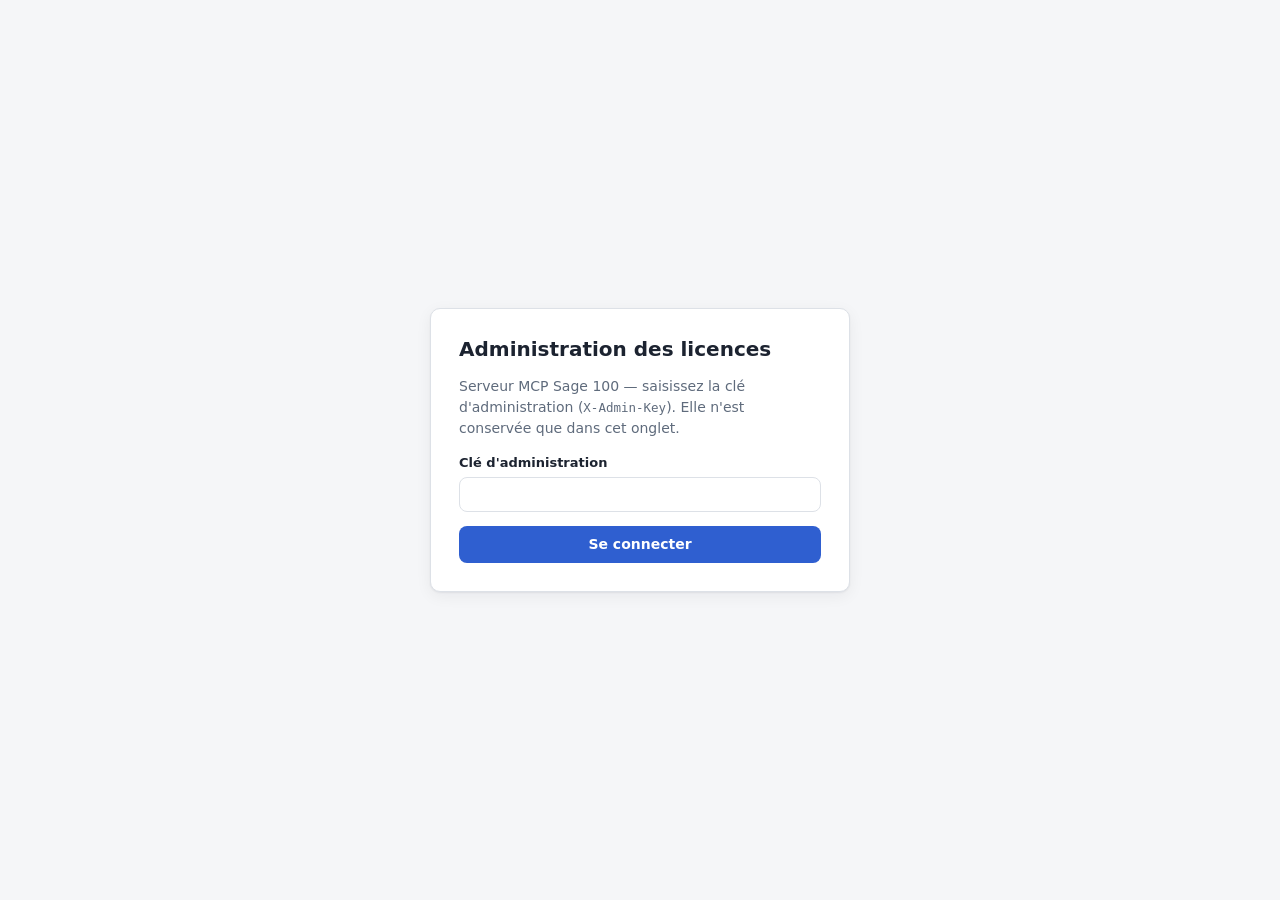
<file: Sage100Mcp.LicenseServer/wwwroot/admin/index.html>
<!doctype html>
<html lang="fr">
<head>
  <meta charset="utf-8">
  <meta name="viewport" content="width=device-width, initial-scale=1">
  <meta name="robots" content="noindex, nofollow">
  <title>Licences Sage 100 MCP</title>
  <link rel="icon" href="data:image/svg+xml,%3Csvg xmlns='http://www.w3.org/2000/svg' viewBox='0 0 32 32'%3E%3Crect width='32' height='32' rx='7' fill='%232f5fd0'/%3E%3Cpath d='M11 14v-3a5 5 0 0 1 10 0v3' stroke='white' stroke-width='2.5' fill='none'/%3E%3Crect x='8' y='14' width='16' height='11' rx='2' fill='white'/%3E%3C/svg%3E">
  <link rel="stylesheet" href="admin.css">
  <script src="admin.js" defer></script>
</head>
<body>

<!-- Connexion ------------------------------------------------------------------------------ -->
<main id="login" class="login" hidden>
  <form id="login-form" class="card login-card">
    <h1>Administration des licences</h1>
    <p class="muted">Serveur MCP Sage 100 — saisissez la clé d'administration (<code>X-Admin-Key</code>).
      Elle n'est conservée que dans cet onglet.</p>
    <label>Clé d'administration
      <input id="login-key" type="password" autocomplete="current-password" required autofocus>
    </label>
    <p id="login-error" class="error" hidden></p>
    <button class="btn primary" type="submit">Se connecter</button>
  </form>
</main>

<!-- Application ---------------------------------------------------------------------------- -->
<div id="app" hidden>
  <header class="topbar">
    <div class="brand">Licences <span class="muted">Sage 100 MCP</span></div>
    <nav class="tabs" role="tablist">
      <button class="tab" role="tab" data-tab="licenses" aria-selected="true">Licences</button>
      <button class="tab" role="tab" data-tab="releases" aria-selected="false">Versions</button>
    </nav>
    <div class="topbar-actions">
      <button id="refresh" class="btn ghost" type="button" title="Recharger">Actualiser</button>
      <button id="logout" class="btn ghost" type="button">Déconnexion</button>
    </div>
  </header>

  <main class="content">
    <!-- Onglet Licences -->
    <section id="tab-licenses" role="tabpanel">
      <div class="stats" id="stats"></div>
      <div class="toolbar">
        <input id="search" type="search" placeholder="Rechercher un client, une clé, un poste…" aria-label="Rechercher">
        <select id="filter" aria-label="Filtrer par statut">
          <option value="">Tous les statuts</option>
          <option value="active">Actives</option>
          <option value="expiring">Expirent sous 30 jours</option>
          <option value="expired">Expirées</option>
          <option value="revoked">Révoquées</option>
        </select>
        <button id="new-license" class="btn primary" type="button">Nouvelle licence</button>
      </div>
      <div class="table-wrap">
        <table class="grid">
          <thead>
            <tr>
              <th>Client</th><th>Clé</th><th>Échéance</th><th>Statut</th><th class="num">Postes</th>
              <th>Dernière validation</th><th>Version</th><th>Canal</th>
            </tr>
          </thead>
          <tbody id="licenses-body"></tbody>
        </table>
        <p id="licenses-empty" class="empty" hidden>Aucune licence.</p>
      </div>
    </section>

    <!-- Onglet Versions -->
    <section id="tab-releases" role="tabpanel" hidden>
      <div class="toolbar">
        <p class="muted grow">Versions du serveur MCP servies aux lanceurs. Une version publiée est immuable :
          pour corriger, publiez un nouveau numéro.</p>
        <button id="new-release" class="btn primary" type="button">Enregistrer une version</button>
      </div>
      <div class="table-wrap">
        <table class="grid">
          <thead>
            <tr><th>Version</th><th>Canal</th><th>Publiée le</th><th>État</th><th>SHA-256</th><th>Notes</th><th></th></tr>
          </thead>
          <tbody id="releases-body"></tbody>
        </table>
        <p id="releases-empty" class="empty" hidden>Aucune version publiée.</p>
      </div>
    </section>
  </main>
</div>

<!-- Détail d'une licence -------------------------------------------------------------------- -->
<dialog id="license-dialog" class="dialog wide">
  <div class="dialog-head">
    <div>
      <h2 id="ld-title"></h2>
      <p class="muted" id="ld-subtitle"></p>
    </div>
    <button class="btn ghost icon" type="button" data-close aria-label="Fermer">✕</button>
  </div>

  <div class="dialog-body">
    <form id="ld-general" class="section">
      <h3>Général</h3>
      <div class="fields">
        <label>Client <input name="clientName" required maxlength="200"></label>
        <label>Échéance <input name="expires" type="date" required></label>
        <label>Postes autorisés <input name="maxMachines" type="number" min="1" max="1000" required></label>
      </div>
      <div class="actions"><button class="btn primary" type="submit">Enregistrer</button></div>
    </form>

    <section class="section">
      <div class="section-head">
        <h3>Postes activés</h3>
        <button id="ld-release-all" class="btn ghost small" type="button">Libérer tous les postes</button>
      </div>
      <p class="muted small">Le poste est identifié par une empreinte du MachineGuid de Windows. Libérez-le après un
        changement de PC, une réinstallation de Windows ou une migration de serveur.</p>
      <div class="table-wrap">
        <table class="grid compact">
          <thead><tr><th>Poste</th><th>Empreinte</th><th>Activé le</th><th>Vu le</th><th>État</th><th></th></tr></thead>
          <tbody id="ld-machines"></tbody>
        </table>
        <p id="ld-machines-empty" class="empty" hidden>Aucun poste activé : le prochain poste qui se présente prendra la place.</p>
      </div>
    </section>

    <form id="ld-tools" class="section">
      <h3>Outils autorisés</h3>
      <div class="radio-row">
        <label class="radio"><input type="radio" name="toolsMode" value="all"> Tous les outils</label>
        <label class="radio"><input type="radio" name="toolsMode" value="some"> Liste restreinte</label>
      </div>
      <div id="ld-tools-list" class="tools"></div>
      <div class="actions"><button class="btn primary" type="submit">Enregistrer les outils</button></div>
    </form>

    <form id="ld-policy" class="section">
      <h3>Mises à jour</h3>
      <div class="fields">
        <label>Canal <input name="updateChannel" list="channels" required maxlength="40"></label>
        <label>Version épinglée
          <select name="pinnedVersion"></select>
        </label>
      </div>
      <p class="muted small">Épingler gèle ce client sur une version (clôture annuelle, par exemple). Un épinglage
        sous le plancher de version est ignoré.</p>
      <div class="actions"><button class="btn primary" type="submit">Enregistrer la politique</button></div>
    </form>

    <section class="section danger-zone">
      <h3>Zone sensible</h3>
      <div class="danger-row">
        <div>
          <strong id="ld-revoke-label"></strong>
          <p class="muted small" id="ld-revoke-help"></p>
        </div>
        <button id="ld-revoke" class="btn danger" type="button"></button>
      </div>
      <div class="danger-row">
        <div>
          <strong>Supprimer la licence</strong>
          <p class="muted small">Définitif. La clé ne sera plus reconnue et ne peut pas être recréée.</p>
        </div>
        <button id="ld-delete" class="btn danger" type="button">Supprimer</button>
      </div>
    </section>
  </div>
</dialog>

<!-- Nouvelle licence ------------------------------------------------------------------------ -->
<dialog id="create-dialog" class="dialog">
  <form id="create-form">
    <div class="dialog-head">
      <h2>Nouvelle licence</h2>
      <button class="btn ghost icon" type="button" data-close aria-label="Fermer">✕</button>
    </div>
    <div class="dialog-body">
      <div class="fields single">
        <label>Client <input name="clientName" required maxlength="200" placeholder="Raison sociale"></label>
        <label>Échéance <input name="expires" type="date" required></label>
        <label>Postes autorisés <input name="maxMachines" type="number" min="1" max="1000" value="1" required></label>
      </div>
      <p class="muted small">Tous les outils sont autorisés ; vous pourrez restreindre la liste ensuite.</p>
    </div>
    <div class="dialog-foot">
      <button class="btn ghost" type="button" data-close>Annuler</button>
      <button class="btn primary" type="submit">Créer la licence</button>
    </div>
  </form>
</dialog>

<!-- Clé créée (affichée une seule fois) ----------------------------------------------------- -->
<dialog id="key-dialog" class="dialog">
  <div class="dialog-head"><h2>Licence créée</h2></div>
  <div class="dialog-body">
    <p class="warning">Cette clé n'est affichée <strong>qu'une seule fois</strong> : le serveur n'en conserve qu'une
      empreinte. Copiez-la et transmettez-la au client par un canal sûr.</p>
    <div class="key-box">
      <code id="key-value"></code>
      <button id="key-copy" class="btn primary small" type="button">Copier</button>
    </div>
    <p class="muted small">À renseigner dans <code>License:LicenseKey</code> du appsettings.json du poste client.</p>
  </div>
  <div class="dialog-foot"><button class="btn primary" type="button" data-close>J'ai copié la clé</button></div>
</dialog>

<!-- Nouvelle version ------------------------------------------------------------------------ -->
<dialog id="release-dialog" class="dialog">
  <form id="release-form">
    <div class="dialog-head">
      <h2>Enregistrer une version</h2>
      <button class="btn ghost icon" type="button" data-close aria-label="Fermer">✕</button>
    </div>
    <div class="dialog-body">
      <div class="fields">
        <label>Version <input name="version" required pattern="\d+\.\d+\.\d+(\.\d+)?" placeholder="1.3.0"></label>
        <label>Canal <input name="channel" list="channels" value="stable" required maxlength="40"></label>
      </div>
      <div class="fields single">
        <label>URL du paquet <input name="downloadUrl" type="url" required placeholder="https://github.com/…/sage100mcp-1.3.0-win-x64.zip"></label>
        <label>SHA-256 <input name="sha256" required pattern="[0-9A-Fa-f]{64}" placeholder="64 caractères hexadécimaux"></label>
        <label>Notes <textarea name="notes" rows="3"></textarea></label>
      </div>
      <label class="check"><input type="checkbox" name="isMinimum"> Version plancher : mise à jour obligatoire
        pour tous les clients en dessous</label>
    </div>
    <div class="dialog-foot">
      <button class="btn ghost" type="button" data-close>Annuler</button>
      <button class="btn primary" type="submit">Enregistrer</button>
    </div>
  </form>
</dialog>

<datalist id="channels"><option value="stable"><option value="beta"></datalist>
<div id="toasts" class="toasts" aria-live="polite"></div>

</body>
</html>
</file>
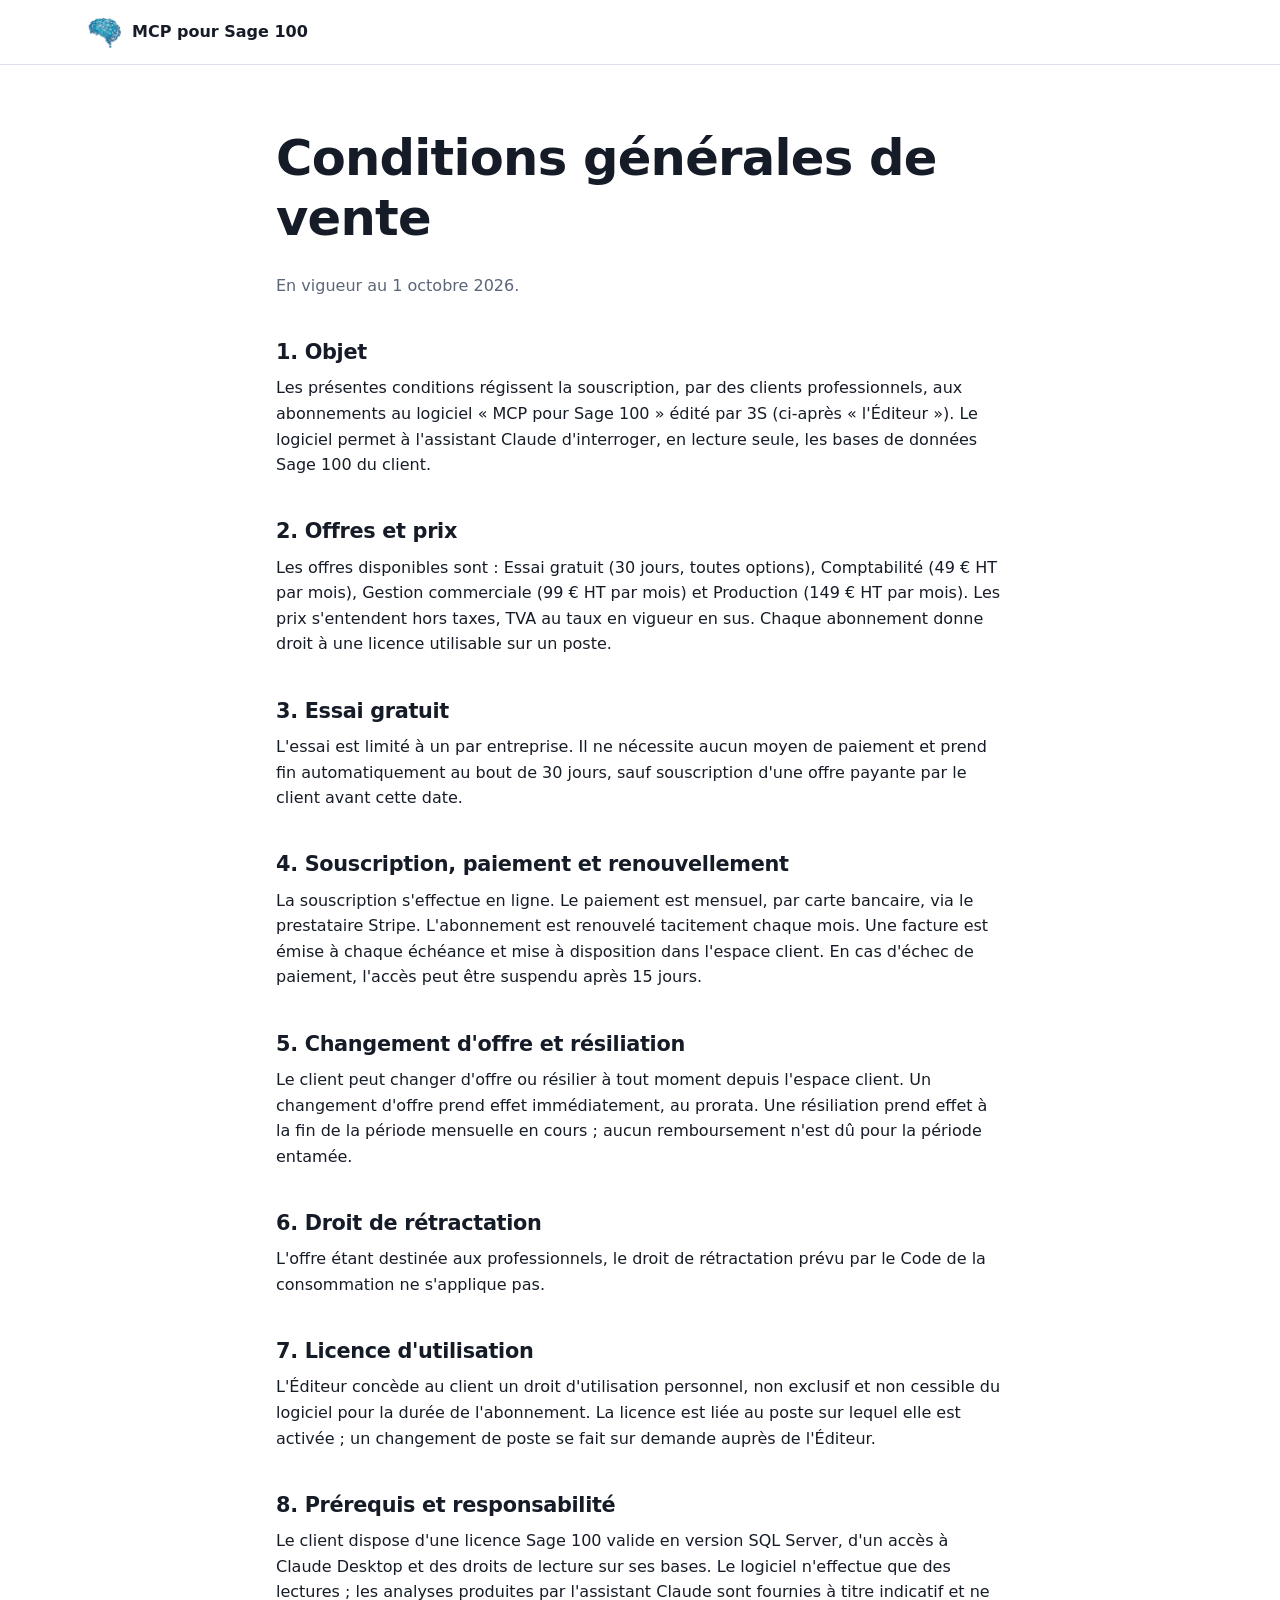
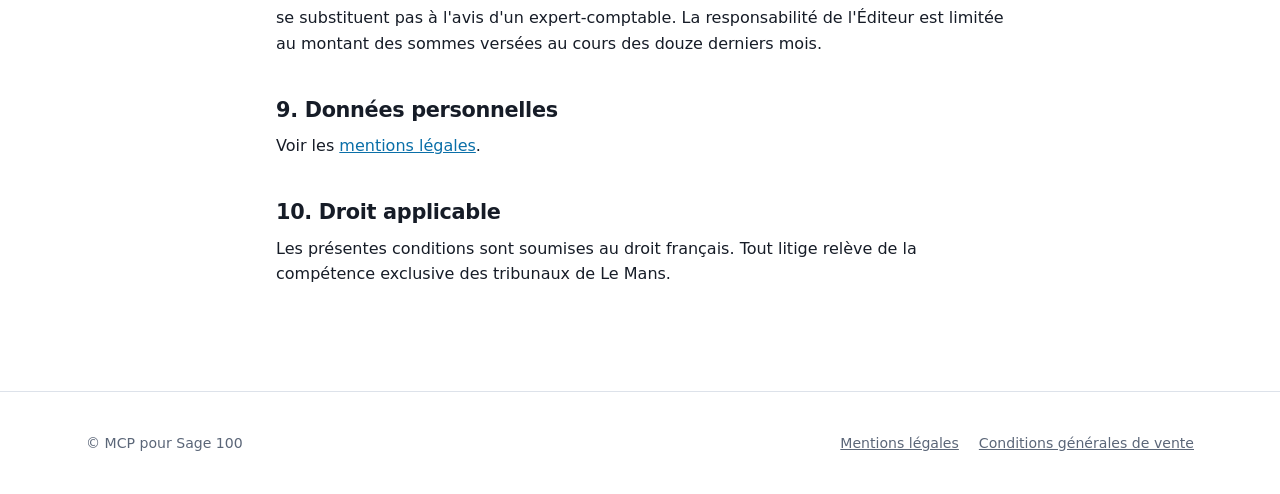
<file: Sage100Mcp.LicenseServer/wwwroot/cgv.html>
<!doctype html>
<html lang="fr">
<head>
  <meta charset="utf-8">
  <meta name="viewport" content="width=device-width, initial-scale=1">
  <title>Conditions générales de vente — MCP pour Sage 100</title>
  <link rel="icon" type="image/png" href="logo_datanima.png">
  <link rel="stylesheet" href="site.css">
</head>
<body>

<header class="site-header solid">
  <div class="wrap">
    <a class="brand" href="/"><img class="brand-logo" src="logo_datanima.png" alt="" width="40" height="40"> MCP pour Sage 100</a>
  </div>
</header>

<main class="page">
  <h1>Conditions générales de vente</h1>
  <p class="muted">En vigueur au 1 octobre 2026.</p>

  <h2>1. Objet</h2>
  <p>Les présentes conditions régissent la souscription, par des clients professionnels, aux abonnements au logiciel
    « MCP pour Sage 100 » édité par 3S (ci-après « l'Éditeur »). Le logiciel permet à l'assistant
    Claude d'interroger, en lecture seule, les bases de données Sage 100 du client.</p>

  <h2>2. Offres et prix</h2>
  <p>Les offres disponibles sont : Essai gratuit (30 jours, toutes options), Comptabilité (49 € HT par mois),
    Gestion commerciale (99 € HT par mois) et Production (149 € HT par mois). Les prix s'entendent hors taxes, TVA
    au taux en vigueur en sus. Chaque abonnement donne droit à une licence utilisable sur un poste.</p>

  <h2>3. Essai gratuit</h2>
  <p>L'essai est limité à un par entreprise. Il ne nécessite aucun moyen de paiement et prend fin automatiquement au
    bout de 30 jours, sauf souscription d'une offre payante par le client avant cette date.</p>

  <h2>4. Souscription, paiement et renouvellement</h2>
  <p>La souscription s'effectue en ligne. Le paiement est mensuel, par carte bancaire, via le prestataire Stripe.
    L'abonnement est renouvelé tacitement chaque mois. Une facture est émise à chaque échéance et mise à disposition
    dans l'espace client. En cas d'échec de paiement, l'accès peut être suspendu après 15 jours.</p>

  <h2>5. Changement d'offre et résiliation</h2>
  <p>Le client peut changer d'offre ou résilier à tout moment depuis l'espace client. Un changement d'offre prend effet
    immédiatement, au prorata. Une résiliation prend effet à la fin de la période mensuelle en cours ; aucun
    remboursement n'est dû pour la période entamée.</p>

  <h2>6. Droit de rétractation</h2>
  <p>L'offre étant destinée aux professionnels, le droit de rétractation prévu par le Code de la consommation ne
    s'applique pas.</p>

  <h2>7. Licence d'utilisation</h2>
  <p>L'Éditeur concède au client un droit d'utilisation personnel, non exclusif et non cessible du logiciel pour la
    durée de l'abonnement. La licence est liée au poste sur lequel elle est activée ; un changement de poste se fait
    sur demande auprès de l'Éditeur.</p>

  <h2>8. Prérequis et responsabilité</h2>
  <p>Le client dispose d'une licence Sage 100 valide en version SQL Server, d'un accès à Claude Desktop et des droits
    de lecture sur ses bases. Le logiciel n'effectue que des lectures ; les analyses produites par l'assistant Claude
    sont fournies à titre indicatif et ne se substituent pas à l'avis d'un expert-comptable. La responsabilité de
    l'Éditeur est limitée au montant des sommes versées au cours des douze derniers mois.</p>

  <h2>9. Données personnelles</h2>
  <p>Voir les <a href="mentions-legales.html">mentions légales</a>.</p>

  <h2>10. Droit applicable</h2>
  <p>Les présentes conditions sont soumises au droit français. Tout litige relève de la compétence exclusive des
    tribunaux de Le Mans.</p>
</main>

<footer class="site-footer">
  <div class="wrap">
    <span>© MCP pour Sage 100</span>
    <nav aria-label="Liens légaux">
      <a href="mentions-legales.html">Mentions légales</a>
      <a href="cgv.html">Conditions générales de vente</a>
    </nav>
  </div>
</footer>

</body>
</html>
</file>
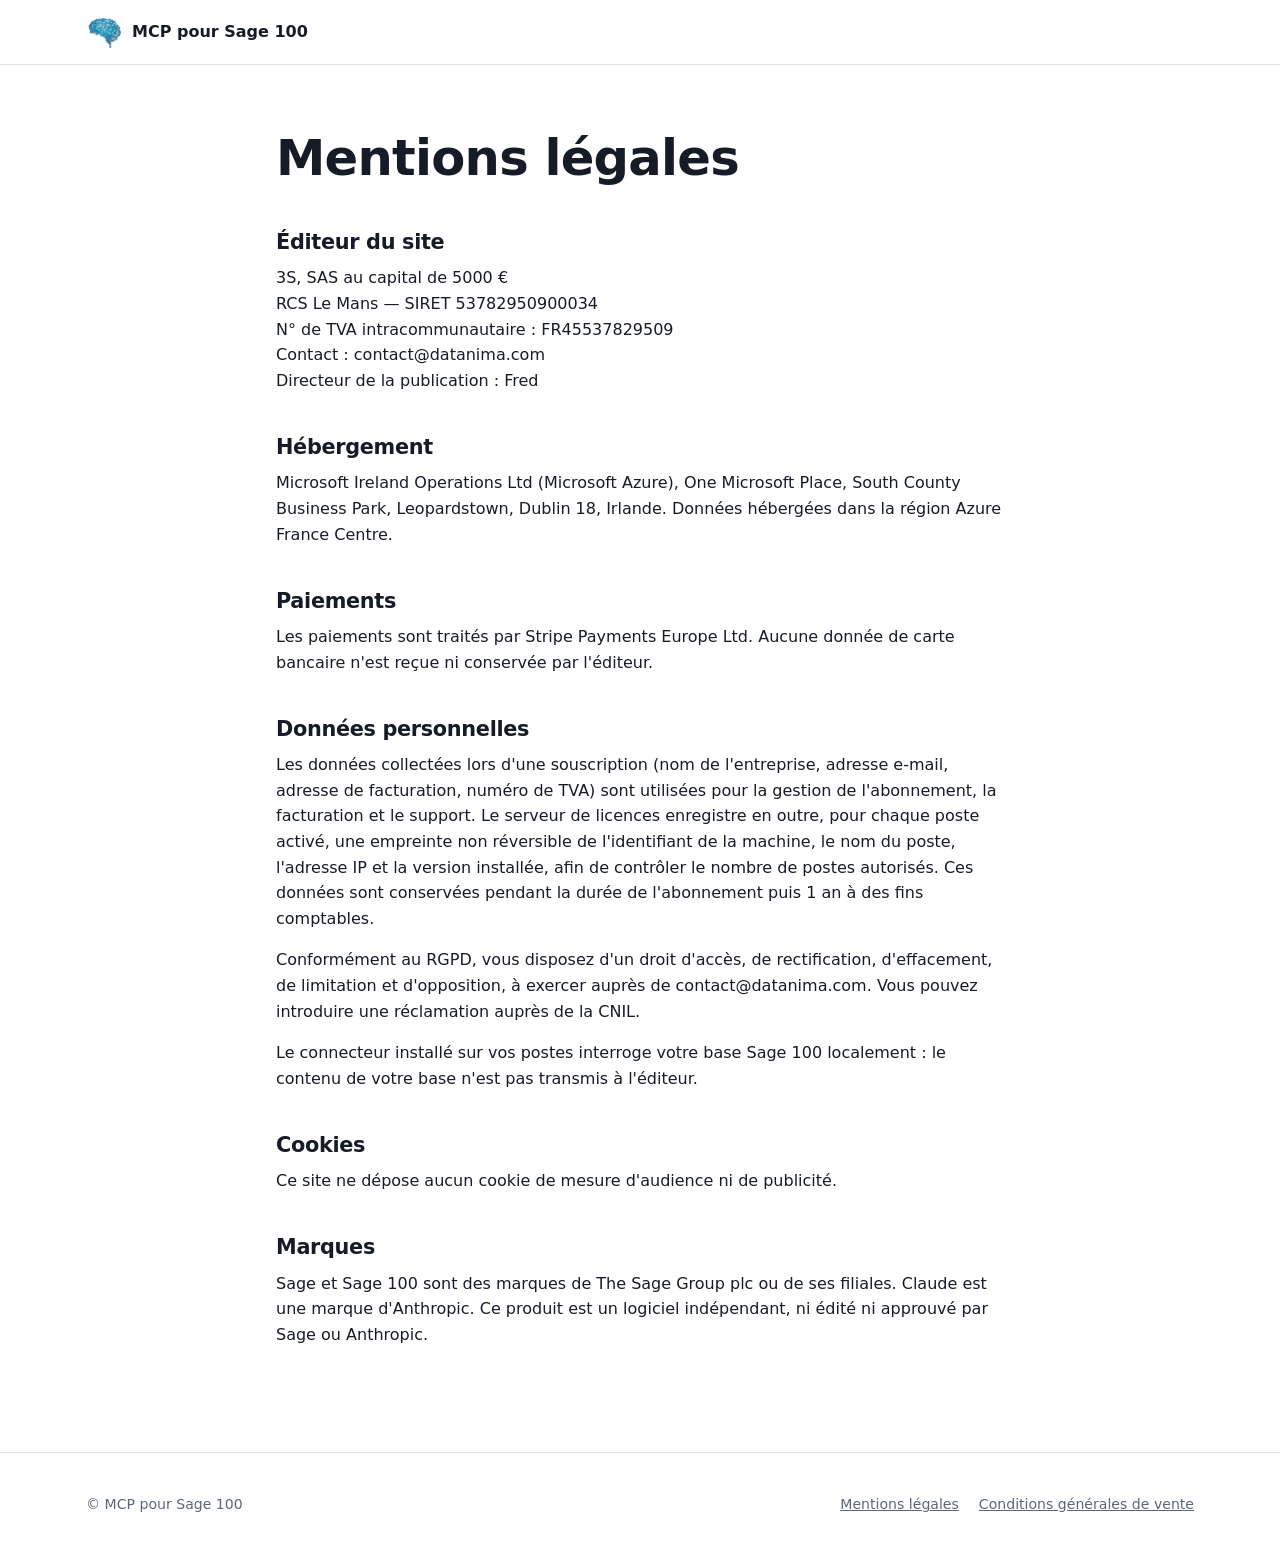
<file: Sage100Mcp.LicenseServer/wwwroot/mentions-legales.html>
<!doctype html>
<html lang="fr">
<head>
  <meta charset="utf-8">
  <meta name="viewport" content="width=device-width, initial-scale=1">
  <title>Mentions légales — MCP pour Sage 100</title>
  <link rel="icon" type="image/png" href="logo_datanima.png">
  <link rel="stylesheet" href="site.css">
</head>
<body>

<header class="site-header solid">
  <div class="wrap">
    <a class="brand" href="/"><img class="brand-logo" src="logo_datanima.png" alt="" width="40" height="40"> MCP pour Sage 100</a>
  </div>
</header>

<main class="page">
<!-- ⚠️ MODÈLE À COMPLÉTER : remplacer chaque passage surligné avant la mise en ligne,
     et faire relire par un juriste. -->
  <h1>Mentions légales</h1>

  <h2>Éditeur du site</h2>
  <p>3S, SAS au capital de 5000 €<br>
    RCS Le Mans — SIRET 53782950900034<br>
    N° de TVA intracommunautaire : FR45537829509<br>
    Contact : contact@datanima.com<br>
    Directeur de la publication : Fred</p>

  <h2>Hébergement</h2>
  <p>Microsoft Ireland Operations Ltd (Microsoft Azure), One Microsoft Place, South County Business Park,
    Leopardstown, Dublin 18, Irlande. Données hébergées dans la région Azure France Centre.</p>

  <h2>Paiements</h2>
  <p>Les paiements sont traités par Stripe Payments Europe Ltd. Aucune donnée de carte bancaire n'est reçue ni
    conservée par l'éditeur.</p>

  <h2>Données personnelles</h2>
  <p>Les données collectées lors d'une souscription (nom de l'entreprise, adresse e-mail, adresse de facturation,
    numéro de TVA) sont utilisées pour la gestion de l'abonnement, la facturation et le support. Le serveur de
    licences enregistre en outre, pour chaque poste activé, une empreinte non réversible de l'identifiant de la machine,
    le nom du poste, l'adresse IP et la version installée, afin de contrôler le nombre de postes autorisés.
    Ces données sont conservées pendant la durée de l'abonnement puis 1 an à des fins comptables.</p>
  <p>Conformément au RGPD, vous disposez d'un droit d'accès, de rectification, d'effacement, de limitation et
    d'opposition, à exercer auprès de contact@datanima.com. Vous pouvez introduire une réclamation auprès de la CNIL.</p>
  <p>Le connecteur installé sur vos postes interroge votre base Sage 100 localement : le contenu de votre base n'est
    pas transmis à l'éditeur.</p>

  <h2>Cookies</h2>
  <p>Ce site ne dépose aucun cookie de mesure d'audience ni de publicité.</p>

  <h2>Marques</h2>
  <p>Sage et Sage 100 sont des marques de The Sage Group plc ou de ses filiales. Claude est une marque d'Anthropic.
    Ce produit est un logiciel indépendant, ni édité ni approuvé par Sage ou Anthropic.</p>
</main>

<footer class="site-footer">
  <div class="wrap">
    <span>© MCP pour Sage 100</span>
    <nav aria-label="Liens légaux">
      <a href="mentions-legales.html">Mentions légales</a>
      <a href="cgv.html">Conditions générales de vente</a>
    </nav>
  </div>
</footer>

</body>
</html>
</file>
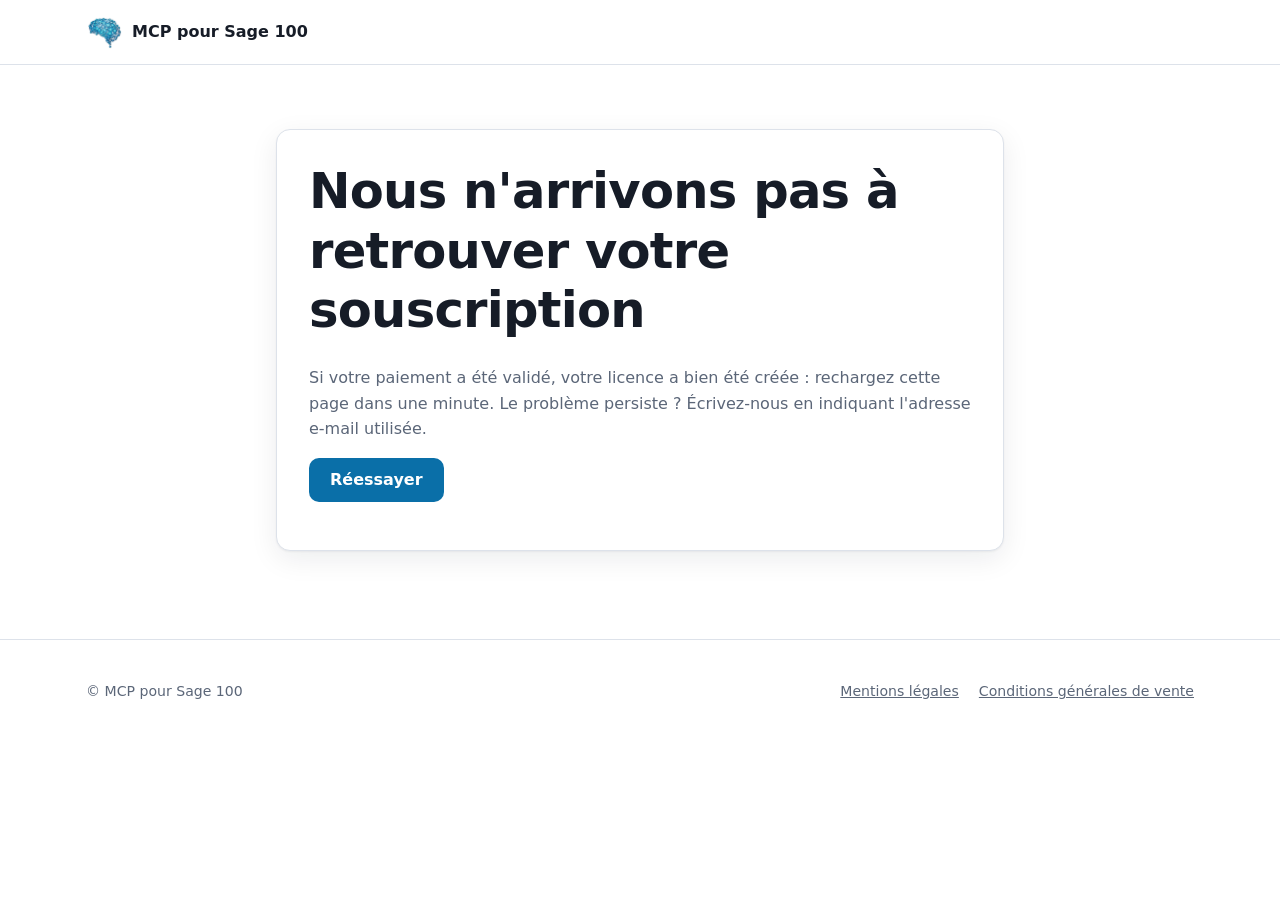
<file: Sage100Mcp.LicenseServer/wwwroot/merci.html>
<!doctype html>
<html lang="fr">
<head>
  <meta charset="utf-8">
  <meta name="viewport" content="width=device-width, initial-scale=1">
  <meta name="robots" content="noindex, nofollow">
  <title>Bienvenue — MCP pour Sage 100</title>
  <link rel="icon" type="image/png" href="logo_datanima.png">
  <link rel="stylesheet" href="site.css">
  <script src="merci.js" defer></script>
</head>
<body>

<header class="site-header solid">
  <div class="wrap">
    <a class="brand" href="/"><img class="brand-logo" src="logo_datanima.png" alt="" width="40" height="40"> MCP pour Sage 100</a>
  </div>
</header>

<main class="page">

  <div id="state-loading" class="result">
    <div class="spinner" aria-hidden="true"></div>
    <h1>Finalisation de votre souscription…</h1>
    <p class="muted">Nous créons votre licence. Cela prend généralement quelques secondes.</p>
  </div>

  <div id="state-ready" class="result" hidden>
    <span class="eyebrow" id="ready-plan"></span>
    <h1 id="ready-title">Votre licence est prête</h1>
    <p class="muted" id="ready-summary"></p>

    <h2>Votre clé de licence</h2>
    <div class="license-key">
      <code id="license-key"></code>
      <button id="copy-key" class="btn" type="button">Copier</button>
    </div>
    <p class="small muted"><strong>Conservez-la précieusement</strong> (gestionnaire de mots de passe, par exemple) :
      elle sert à installer le connecteur et à accéder à votre espace client. Pour des raisons de sécurité, cette page
      ne l'affichera plus au-delà de quelques jours.</p>

    <h2>Installation</h2>
    <ol class="steps-list">
      <li id="installer-step">Téléchargez et lancez l'assistant d'installation sur le poste qui accède à Sage 100.</li>
      <li>Collez votre clé de licence quand l'assistant vous la demande, puis sélectionnez vos dossiers Sage 100.</li>
      <li>Redémarrez Claude Desktop : le connecteur Sage 100 apparaît dans la liste des outils.</li>
      <li>Demandez par exemple : <q>Fais-moi le tableau de bord de l'année en cours.</q></li>
    </ol>
    <p><a id="installer-link" class="btn" href="#" hidden>Télécharger l'assistant d'installation</a></p>
  </div>

  <div id="state-expired" class="result" hidden>
    <h1>Votre licence est active</h1>
    <p class="muted">Pour des raisons de sécurité, la clé de licence n'est plus affichée sur cette page. Retrouvez-la
      dans le fichier <code>appsettings.json</code> du connecteur, ou écrivez-nous depuis l'adresse utilisée lors de la
      souscription.</p>
    <p><a class="btn btn-ghost" href="/#espace-client">Espace client</a></p>
  </div>

  <div id="state-error" class="result" hidden>
    <h1>Nous n'arrivons pas à retrouver votre souscription</h1>
    <p class="muted" id="error-detail">Si votre paiement a été validé, votre licence a bien été créée : rechargez cette
      page dans une minute. Le problème persiste ? Écrivez-nous en indiquant l'adresse e-mail utilisée.</p>
    <p><button id="retry" class="btn" type="button">Réessayer</button></p>
  </div>

</main>

<footer class="site-footer">
  <div class="wrap">
    <span>© MCP pour Sage 100</span>
    <nav aria-label="Liens légaux">
      <a href="mentions-legales.html">Mentions légales</a>
      <a href="cgv.html">Conditions générales de vente</a>
    </nav>
  </div>
</footer>

</body>
</html>
</file>
<file: Sage100Mcp.LicenseServer/wwwroot/admin/admin.css>
:root {
  --bg: #f5f6f8;
  --surface: #ffffff;
  --surface-2: #f0f2f5;
  --border: #dde1e7;
  --text: #1c2330;
  --muted: #5f6b7c;
  --accent: #2f5fd0;
  --accent-text: #ffffff;
  --accent-soft: #e6edfb;
  --ok: #1d7a46;
  --ok-soft: #e3f4ea;
  --warn: #9a5b00;
  --warn-soft: #fdf1dc;
  --bad: #b3261e;
  --bad-soft: #fbe7e5;
  --neutral-soft: #eceff3;
  --shadow: 0 1px 2px rgb(16 24 40 / 6%), 0 4px 16px rgb(16 24 40 / 6%);
  --radius: 10px;
  color-scheme: light;
}

@media (prefers-color-scheme: dark) {
  :root {
    --bg: #12151b;
    --surface: #1a1e26;
    --surface-2: #222733;
    --border: #2e3543;
    --text: #e6e9ef;
    --muted: #97a1b2;
    --accent: #6f95ef;
    --accent-text: #0d1320;
    --accent-soft: #1f2b47;
    --ok: #5fcf8f;
    --ok-soft: #173325;
    --warn: #f0b457;
    --warn-soft: #3a2c14;
    --bad: #f28b82;
    --bad-soft: #3d1f1d;
    --neutral-soft: #262c38;
    --shadow: 0 1px 2px rgb(0 0 0 / 40%), 0 6px 20px rgb(0 0 0 / 30%);
    color-scheme: dark;
  }
}

* { box-sizing: border-box; }
[hidden] { display: none !important; }

body {
  margin: 0;
  background: var(--bg);
  color: var(--text);
  font: 14px/1.5 system-ui, -apple-system, "Segoe UI", Roboto, sans-serif;
}

h1, h2, h3 { margin: 0; line-height: 1.25; }
h1 { font-size: 20px; }
h2 { font-size: 18px; }
h3 { font-size: 14px; text-transform: uppercase; letter-spacing: .04em; color: var(--muted); }
a { color: var(--accent); }
code { font-family: ui-monospace, "Cascadia Mono", Consolas, monospace; font-size: 12.5px; }
.muted { color: var(--muted); }
.small { font-size: 12.5px; }
.grow { flex: 1; margin: 0; }
.error { color: var(--bad); margin: 0; }
.warning { background: var(--warn-soft); color: var(--warn); padding: 10px 12px; border-radius: 8px; margin: 0 0 14px; }

/* --- Boutons et champs --- */
.btn {
  border: 1px solid transparent;
  border-radius: 8px;
  padding: 7px 14px;
  font: inherit;
  font-weight: 550;
  cursor: pointer;
  background: var(--surface-2);
  color: var(--text);
  white-space: nowrap;
}
.btn:hover { filter: brightness(.96); }
.btn:disabled { opacity: .55; cursor: default; }
.btn.primary { background: var(--accent); color: var(--accent-text); }
.btn.ghost { background: transparent; border-color: var(--border); }
.btn.danger { background: transparent; color: var(--bad); border-color: var(--bad); }
.btn.danger:hover { background: var(--bad-soft); }
.btn.small { padding: 4px 10px; font-size: 12.5px; }
.btn.icon { padding: 4px 10px; }
.btn:focus-visible, input:focus-visible, select:focus-visible, textarea:focus-visible, .tab:focus-visible {
  outline: 2px solid var(--accent);
  outline-offset: 2px;
}

label { display: flex; flex-direction: column; gap: 4px; font-weight: 550; font-size: 13px; }
input, select, textarea {
  font: inherit;
  font-weight: 400;
  color: var(--text);
  background: var(--surface);
  border: 1px solid var(--border);
  border-radius: 8px;
  padding: 7px 10px;
  min-width: 0;
}
textarea { resize: vertical; }
label.check, label.radio { flex-direction: row; align-items: center; gap: 8px; font-weight: 400; }

.card { background: var(--surface); border: 1px solid var(--border); border-radius: var(--radius); box-shadow: var(--shadow); }

/* --- Connexion --- */
.login { min-height: 100vh; display: grid; place-items: center; padding: 16px; }
.login-card { width: min(420px, 100%); padding: 28px; display: flex; flex-direction: column; gap: 14px; }
.login-card p { margin: 0; }

/* --- Barre du haut --- */
.topbar {
  position: sticky; top: 0; z-index: 5;
  display: flex; align-items: center; gap: 20px;
  padding: 10px 24px;
  background: var(--surface);
  border-bottom: 1px solid var(--border);
}
.brand { font-weight: 700; font-size: 15px; }
.tabs { display: flex; gap: 4px; flex: 1; }
.tab {
  border: 0; background: transparent; color: var(--muted);
  font: inherit; font-weight: 600; padding: 7px 12px; border-radius: 8px; cursor: pointer;
}
.tab[aria-selected="true"] { background: var(--accent-soft); color: var(--accent); }
.topbar-actions { display: flex; gap: 8px; }

.content { padding: 20px 24px 48px; max-width: 1400px; margin: 0 auto; }

/* --- Indicateurs --- */
.stats { display: grid; grid-template-columns: repeat(auto-fit, minmax(170px, 1fr)); gap: 12px; margin-bottom: 18px; }
.stat { background: var(--surface); border: 1px solid var(--border); border-radius: var(--radius); padding: 12px 16px; }
.stat .value { font-size: 24px; font-weight: 700; font-variant-numeric: tabular-nums; }
.stat .label { color: var(--muted); font-size: 12.5px; }

.toolbar { display: flex; gap: 10px; align-items: center; margin-bottom: 12px; flex-wrap: wrap; }
.toolbar input[type="search"] { flex: 1; min-width: 200px; }

/* --- Tableaux --- */
.table-wrap { background: var(--surface); border: 1px solid var(--border); border-radius: var(--radius); overflow-x: auto; }
table.grid { width: 100%; border-collapse: collapse; }
.grid th, .grid td { text-align: left; padding: 9px 12px; border-bottom: 1px solid var(--border); vertical-align: middle; }
.grid th { font-size: 12px; text-transform: uppercase; letter-spacing: .04em; color: var(--muted); font-weight: 600; background: var(--surface-2); }
.grid tbody tr:last-child td { border-bottom: 0; }
.grid.compact th, .grid.compact td { padding: 6px 10px; }
.grid .num { text-align: right; font-variant-numeric: tabular-nums; }
.grid tr.clickable { cursor: pointer; }
.grid tr.clickable:hover td { background: var(--surface-2); }
.grid .row-actions { display: flex; gap: 6px; justify-content: flex-end; flex-wrap: wrap; }
.client-name { font-weight: 600; }
.sub { display: block; color: var(--muted); font-size: 12px; }
.empty { text-align: center; color: var(--muted); padding: 24px; margin: 0; }
.over { color: var(--bad); font-weight: 700; }

.badge { display: inline-block; padding: 1px 8px; border-radius: 999px; font-size: 12px; font-weight: 600; white-space: nowrap; }
.badge.ok { background: var(--ok-soft); color: var(--ok); }
.badge.warn { background: var(--warn-soft); color: var(--warn); }
.badge.bad { background: var(--bad-soft); color: var(--bad); }
.badge.neutral { background: var(--neutral-soft); color: var(--muted); }
.badge.info { background: var(--accent-soft); color: var(--accent); }

/* --- Dialogues --- */
.dialog {
  width: min(560px, calc(100vw - 32px));
  max-height: calc(100vh - 48px);
  padding: 0;
  border: 1px solid var(--border);
  border-radius: 14px;
  background: var(--surface);
  color: var(--text);
  box-shadow: var(--shadow);
  overflow: auto;
}
.dialog.wide { width: min(900px, calc(100vw - 32px)); }
.dialog::backdrop { background: rgb(10 14 22 / 55%); }
.dialog-head { position: sticky; top: 0; z-index: 1; background: var(--surface); display: flex; justify-content: space-between; align-items: flex-start; gap: 12px; padding: 18px 22px 12px; border-bottom: 1px solid var(--border); }
.dialog-head p { margin: 2px 0 0; }
.dialog-body { padding: 16px 22px; }
.dialog-foot { display: flex; justify-content: flex-end; gap: 8px; padding: 12px 22px 18px; }

.section { padding: 14px 0 18px; border-bottom: 1px solid var(--border); display: flex; flex-direction: column; gap: 10px; }
.section:last-child { border-bottom: 0; }
.section p { margin: 0; }
.section-head { display: flex; justify-content: space-between; align-items: center; gap: 8px; }
.fields { display: grid; grid-template-columns: repeat(auto-fit, minmax(180px, 1fr)); gap: 12px; }
.fields.single { grid-template-columns: 1fr; margin-bottom: 12px; }
.actions { display: flex; justify-content: flex-end; }
.radio-row { display: flex; gap: 20px; }

.tools { display: grid; grid-template-columns: repeat(auto-fill, minmax(250px, 1fr)); gap: 12px; }
.tools.disabled { opacity: .5; pointer-events: none; }
.tool-group { border: 1px solid var(--border); border-radius: 8px; padding: 8px 10px; }
.tool-group-head { display: flex; justify-content: space-between; align-items: center; margin-bottom: 4px; font-weight: 600; font-size: 13px; }
.tool-group label.check { font-size: 12.5px; }
.tool-group code { font-size: 12px; }
.link { background: none; border: 0; padding: 0; color: var(--accent); font: inherit; font-size: 12px; cursor: pointer; }

.danger-zone h3 { color: var(--bad); }
.danger-row { display: flex; justify-content: space-between; align-items: center; gap: 16px; }

.key-box { display: flex; gap: 10px; align-items: center; background: var(--surface-2); border: 1px solid var(--border); border-radius: 8px; padding: 10px 12px; margin-bottom: 10px; }
.key-box code { flex: 1; font-size: 14px; word-break: break-all; user-select: all; }

/* --- Notifications --- */
.toasts { position: fixed; bottom: 16px; right: 16px; display: flex; flex-direction: column; gap: 8px; z-index: 50; }
.toast { background: var(--text); color: var(--bg); padding: 10px 14px; border-radius: 8px; box-shadow: var(--shadow); max-width: 420px; }
.toast.bad { background: var(--bad); color: #fff; }

@media (max-width: 720px) {
  .topbar { flex-wrap: wrap; padding: 10px 16px; gap: 10px; }
  .tabs { order: 3; flex-basis: 100%; }
  .content { padding: 16px 16px 40px; }
  .danger-row { flex-direction: column; align-items: stretch; }
}
</file>
<file: Sage100Mcp.LicenseServer/wwwroot/site.css>
/* Site commercial — aucune dépendance externe (CSP : style-src 'self'). */

:root {
  --bg: #ffffff;
  --bg-alt: #f5f7fa;
  --surface: #ffffff;
  --surface-2: #f0f3f7;
  --border: #dde2ea;
  --text: #161c27;
  --muted: #5b6678;
  --accent: #0a6fa8;
  --accent-hover: #085a89;
  --accent-text: #ffffff;
  --accent-soft: #e4f3fa;
  --accent-bright: #21b5e6;
  --ease: cubic-bezier(.22, .61, .36, 1);
  --ok: #1d7a46;
  --bad: #b3261e;
  --bad-soft: #fbe7e5;
  --code-bg: #0f1724;
  --code-text: #d7e0ee;
  --shadow: 0 1px 2px rgb(16 24 40 / 5%), 0 8px 28px rgb(16 24 40 / 8%);
  --radius: 14px;
  --max: 1140px;
  color-scheme: light;
}

@media (prefers-color-scheme: dark) {
  :root {
    --bg: #0f1218;
    --bg-alt: #141922;
    --surface: #181d27;
    --surface-2: #202634;
    --border: #2b3242;
    --text: #e7eaf0;
    --muted: #98a2b3;
    --accent: #4cc3ee;
    --accent-hover: #7ad3f3;
    --accent-text: #06141c;
    --accent-soft: #11303f;
    --ok: #5fcf8f;
    --bad: #f28b82;
    --bad-soft: #3d1f1d;
    --code-bg: #0a0e15;
    --shadow: 0 1px 2px rgb(0 0 0 / 30%), 0 8px 28px rgb(0 0 0 / 35%);
    color-scheme: dark;
  }
}

*, *::before, *::after { box-sizing: border-box; }

html { scroll-behavior: smooth; scroll-padding-top: 80px; }

body {
  margin: 0;
  background: var(--bg);
  color: var(--text);
  font: 16px/1.6 system-ui, -apple-system, "Segoe UI", Roboto, "Helvetica Neue", Arial, sans-serif;
  -webkit-font-smoothing: antialiased;
}

a { color: var(--accent); }
a:hover { color: var(--accent-hover); }

h1, h2, h3 { line-height: 1.2; margin: 0 0 .5em; letter-spacing: -0.015em; }
h1 { font-size: clamp(2rem, 4.5vw, 3.1rem); }
h2 { font-size: clamp(1.6rem, 3vw, 2.2rem); }
h3 { font-size: 1.15rem; }
p { margin: 0 0 1em; }

code { font-family: ui-monospace, "Cascadia Code", Consolas, monospace; font-size: .92em; }

.wrap { max-width: var(--max); margin: 0 auto; padding: 0 16px; }

.muted { color: var(--muted); }
.center { text-align: center; }
.small { font-size: .875rem; }

/* --- En-tête ------------------------------------------------------------------------------ */

.site-header {
  position: sticky;
  top: 0;
  z-index: 60;
  border-bottom: 1px solid transparent;
  transition: background .35s var(--ease), border-color .35s var(--ease), backdrop-filter .35s;
}
.site-header.solid {
  background: color-mix(in srgb, var(--bg) 82%, transparent);
  -webkit-backdrop-filter: saturate(180%) blur(14px);
  backdrop-filter: saturate(180%) blur(14px);
  border-bottom-color: var(--border);
}
.site-header .wrap { display: flex; align-items: center; gap: 24px; height: 76px; transition: height .35s var(--ease); }
.site-header.solid .wrap { height: 64px; }

.brand {
  display: flex;
  align-items: center;
  gap: 10px;
  font-weight: 700;
  color: var(--text);
  text-decoration: none;
  white-space: nowrap;
}
.brand:hover { color: var(--text); }
.brand-logo { width: 44px; height: 44px; transition: width .35s var(--ease), height .35s var(--ease); }
.site-header.solid .brand-logo { width: 36px; height: 36px; }

.nav { display: flex; gap: 22px; margin-left: auto; align-items: center; }
.nav a { position: relative; padding: 6px 0; color: var(--muted); text-decoration: none; font-size: .95rem; transition: color .25s; }
.nav a.btn { padding: 0 14px; }
.nav a:not(.btn)::after {
  content: "";
  position: absolute;
  left: 0;
  right: 0;
  bottom: 0;
  height: 1.5px;
  background: var(--accent);
  transform: scaleX(0);
  transform-origin: left;
  transition: transform .35s var(--ease);
}
.nav a:not(.btn):hover::after { transform: scaleX(1); }
.nav a:hover { color: var(--text); }
.nav a.btn, .nav a.btn:hover { color: var(--accent-text); }

@media (max-width: 860px) {
  .nav { display: none; }
}

/* --- Boutons et champs -------------------------------------------------------------------- */

.btn {
  display: inline-flex;
  align-items: center;
  justify-content: center;
  gap: 8px;
  min-height: 44px;
  padding: 0 20px;
  border: 1px solid transparent;
  border-radius: 10px;
  background: var(--accent);
  color: var(--accent-text);
  font: inherit;
  font-weight: 600;
  text-decoration: none;
  cursor: pointer;
  transition: background .28s var(--ease), border-color .28s var(--ease), transform .28s var(--ease), box-shadow .28s var(--ease);
}
.btn:hover {
  background: var(--accent-hover);
  color: var(--accent-text);
  transform: translateY(-1px);
  box-shadow: 0 6px 22px color-mix(in srgb, var(--accent) 30%, transparent);
}
.btn:disabled:hover { transform: none; box-shadow: none; }
.btn .arw { transition: transform .28s var(--ease); }
.btn:hover .arw { transform: translateX(3px); }
.btn:disabled { opacity: .55; cursor: not-allowed; }
.btn-ghost { background: transparent; color: var(--text); border-color: var(--border); }
.btn-ghost:hover { background: var(--surface-2); color: var(--text); }
.btn-sm { min-height: 36px; padding: 0 14px; font-size: .9rem; }
.btn-block { width: 100%; }

input[type="email"], input[type="text"] {
  width: 100%;
  min-height: 44px;
  padding: 0 12px;
  border: 1px solid var(--border);
  border-radius: 10px;
  background: var(--surface);
  color: var(--text);
  font: inherit;
}
input:focus-visible, .btn:focus-visible, summary:focus-visible, a:focus-visible {
  outline: 3px solid color-mix(in srgb, var(--accent) 45%, transparent);
  outline-offset: 2px;
}

.form-error {
  margin: 8px 0 0;
  padding: 8px 12px;
  border-radius: 8px;
  background: var(--bad-soft);
  color: var(--bad);
  font-size: .9rem;
}

/* --- Sections ----------------------------------------------------------------------------- */

section { padding: 88px 0; }
section.alt { background: var(--bg-alt); }
.section-head { max-width: 680px; margin: 0 auto 48px; text-align: center; }
.section-head p { color: var(--muted); font-size: 1.1rem; }
.grid-3 + .section-head { margin-top: 88px; }
.eyebrow {
  display: inline-block;
  margin-bottom: 12px;
  color: var(--accent);
  font-size: .8rem;
  font-weight: 700;
  letter-spacing: .08em;
  text-transform: uppercase;
}

/* --- Accroche ----------------------------------------------------------------------------- */

.hero { position: relative; padding: 72px 0 112px; }
.hero .wrap { display: grid; grid-template-columns: 1.05fr 1fr; gap: 56px; align-items: center; }
.hero p.lead { font-size: 1.2rem; color: var(--muted); max-width: 34em; }
.hero-actions { display: flex; flex-wrap: wrap; gap: 12px; margin: 28px 0 20px; }
.hero-points { display: flex; flex-wrap: wrap; gap: 8px 20px; padding: 0; margin: 0; list-style: none; color: var(--muted); font-size: .92rem; }
.hero-points li::before { content: "✓ "; color: var(--ok); font-weight: 700; }

@media (max-width: 900px) {
  .hero .wrap { grid-template-columns: 1fr; gap: 40px; }
}

/* Démonstration de conversation */
.chat {
  border: 1px solid var(--border);
  border-radius: var(--radius);
  background: var(--surface);
  box-shadow: var(--shadow);
  overflow: hidden;
}
.chat-bar {
  display: flex;
  gap: 6px;
  padding: 12px 14px;
  border-bottom: 1px solid var(--border);
  background: var(--surface-2);
}
.chat-bar { align-items: center; }
.chat-bar .dot { width: 10px; height: 10px; border-radius: 50%; background: var(--border); }
.chat-body { padding: 18px; display: grid; gap: 14px; font-size: .92rem; }
.msg-user {
  justify-self: end;
  max-width: 85%;
  padding: 10px 14px;
  border-radius: 14px 14px 4px 14px;
  background: var(--accent);
  color: var(--accent-text);
}
.msg-tool {
  justify-self: start;
  padding: 4px 10px;
  border-radius: 999px;
  background: var(--surface-2);
  color: var(--muted);
  font-size: .78rem;
}
.msg-bot { max-width: 100%; }
.msg-bot table { width: 100%; border-collapse: collapse; margin: 8px 0; font-size: .86rem; }
.msg-bot th, .msg-bot td { padding: 6px 8px; border-bottom: 1px solid var(--border); text-align: left; }
.msg-bot td.num, .msg-bot th.num { text-align: right; font-variant-numeric: tabular-nums; }
.msg-bot tr.total td { font-weight: 700; border-bottom: 0; }
.bar { display: block; height: 6px; margin-top: 4px; border-radius: 3px; background: var(--accent); }
.bar.w90 { width: 90%; } .bar.w64 { width: 64%; } .bar.w41 { width: 41%; } .bar.w23 { width: 23%; }

/* --- Bande de réassurance ----------------------------------------------------------------- */

.trust { padding: 28px 0; border-top: 1px solid var(--border); border-bottom: 1px solid var(--border); }
.trust ul {
  display: flex;
  flex-wrap: wrap;
  justify-content: center;
  gap: 12px 40px;
  margin: 0;
  padding: 0;
  list-style: none;
  color: var(--muted);
  font-weight: 500;
}

/* --- Grilles de cartes -------------------------------------------------------------------- */

.grid-3 { display: grid; grid-template-columns: repeat(3, 1fr); gap: 24px; }
@media (max-width: 900px) { .grid-3 { grid-template-columns: 1fr; } }

.card {
  position: relative;
  overflow: hidden;
  padding: 28px;
  border: 1px solid var(--border);
  border-radius: var(--radius);
  background: var(--surface);
  transition: border-color .35s var(--ease), box-shadow .35s var(--ease), transform .35s var(--ease);
}
.card .icon {
  display: grid;
  place-items: center;
  width: 44px;
  height: 44px;
  margin-bottom: 16px;
  border-radius: 10px;
  background: var(--accent-soft);
  color: var(--accent);
  font-size: 1.3rem;
}
.card ul { margin: 12px 0 0; padding-left: 0; list-style: none; }
.card li { padding: 6px 0; border-top: 1px dashed var(--border); color: var(--muted); font-size: .95rem; }
.card li:first-child { border-top: 0; }
.card li q { color: var(--text); }

.step-num {
  display: grid;
  place-items: center;
  width: 36px;
  height: 36px;
  margin-bottom: 14px;
  border-radius: 50%;
  background: var(--accent);
  color: var(--accent-text);
  font-weight: 700;
}

/* --- Offres ------------------------------------------------------------------------------- */

.pricing { display: grid; grid-template-columns: repeat(4, 1fr); gap: 20px; align-items: stretch; }
@media (max-width: 1080px) { .pricing { grid-template-columns: repeat(2, 1fr); } }
@media (max-width: 620px) { .pricing { grid-template-columns: 1fr; } }

.plan {
  position: relative;
  transition: border-color .35s var(--ease), box-shadow .35s var(--ease), transform .35s var(--ease);
  display: flex;
  flex-direction: column;
  padding: 28px 24px;
  border: 1px solid var(--border);
  border-radius: var(--radius);
  background: var(--surface);
}
.plan.featured { border: 2px solid var(--accent); box-shadow: var(--shadow); }
.plan-badge {
  position: absolute;
  top: -13px;
  left: 50%;
  transform: translateX(-50%);
  padding: 3px 12px;
  border-radius: 999px;
  background: var(--accent);
  color: var(--accent-text);
  font-size: .78rem;
  font-weight: 700;
  white-space: nowrap;
}
.plan h3 { margin-bottom: 4px; }
.plan .tagline { min-height: 3em; color: var(--muted); font-size: .92rem; }
.price { margin: 12px 0 4px; font-size: 2.6rem; font-weight: 800; letter-spacing: -0.03em; line-height: 1; }
.price small { font-size: .95rem; font-weight: 500; color: var(--muted); letter-spacing: 0; }
.price-note { min-height: 1.5em; color: var(--muted); font-size: .85rem; }
.plan ul { flex: 1; margin: 20px 0 24px; padding: 0; list-style: none; font-size: .93rem; }
.plan li { padding: 6px 0 6px 26px; position: relative; }
.plan li::before { content: "✓"; position: absolute; left: 0; color: var(--ok); font-weight: 700; }
.plan li.soon::before { content: "◷"; color: var(--muted); }
.plan form { display: grid; gap: 10px; }

.tag {
  display: inline-block;
  margin-left: 4px;
  padding: 1px 8px;
  border-radius: 999px;
  background: var(--surface-2);
  color: var(--muted);
  font-size: .75rem;
  font-weight: 600;
  vertical-align: 1px;
}

.pricing-foot { margin-top: 24px; text-align: center; color: var(--muted); font-size: .9rem; }

/* Tableau comparatif */
.compare-wrap { margin-top: 56px; overflow-x: auto; }
.compare { width: 100%; min-width: 620px; border-collapse: collapse; font-size: .95rem; }
.compare th, .compare td { padding: 12px 14px; border-bottom: 1px solid var(--border); text-align: center; }
.compare th:first-child, .compare td:first-child { text-align: left; }
.compare thead th { font-size: .9rem; color: var(--muted); font-weight: 600; }
.compare .yes { color: var(--ok); font-weight: 700; }
.compare .no { color: var(--muted); }

/* --- Sécurité ----------------------------------------------------------------------------- */

.split { display: grid; grid-template-columns: 1fr 1fr; gap: 56px; align-items: center; }
@media (max-width: 900px) { .split { grid-template-columns: 1fr; gap: 32px; } }
.checklist { margin: 0; padding: 0; list-style: none; display: grid; gap: 18px; }
.checklist li { display: grid; grid-template-columns: 28px 1fr; gap: 12px; }
.checklist li::before {
  content: "✓";
  display: grid;
  place-items: center;
  width: 28px;
  height: 28px;
  border-radius: 50%;
  background: var(--accent-soft);
  color: var(--accent);
  font-weight: 700;
}
.checklist strong { display: block; }
.checklist span { color: var(--muted); font-size: .95rem; }

.codebox {
  margin: 0;
  padding: 20px;
  border-radius: var(--radius);
  background: var(--code-bg);
  color: var(--code-text);
  font: .85rem/1.7 ui-monospace, "Cascadia Code", Consolas, monospace;
  overflow-x: auto;
}
.codebox .c { color: #7d8aa0; }
.codebox .k { color: #8fb4ff; }
.codebox .ok { color: #7ee2a8; }
.codebox .ko { color: #ff9b91; }

/* --- FAQ ---------------------------------------------------------------------------------- */

.faq { max-width: 780px; margin: 0 auto; }
.faq details { border-bottom: 1px solid var(--border); }
.faq summary {
  display: flex;
  justify-content: space-between;
  gap: 16px;
  padding: 20px 0;
  font-weight: 600;
  cursor: pointer;
  list-style: none;
}
.faq summary::-webkit-details-marker { display: none; }
.faq summary::after { content: "+"; color: var(--muted); font-size: 1.3rem; line-height: 1; }
.faq details[open] summary::after { content: "−"; }
.faq details p { margin: 0 0 20px; color: var(--muted); }

/* --- Espace client ------------------------------------------------------------------------ */

.account { max-width: 560px; margin: 0 auto; }
.account form { display: flex; gap: 10px; }
@media (max-width: 560px) { .account form { flex-direction: column; } }

/* --- Pied de page ------------------------------------------------------------------------- */

.site-footer { padding: 40px 0; border-top: 1px solid var(--border); color: var(--muted); font-size: .88rem; }
.site-footer .wrap { display: flex; flex-wrap: wrap; justify-content: space-between; gap: 16px; }
.site-footer nav { display: flex; flex-wrap: wrap; gap: 20px; }
.site-footer a { color: var(--muted); }
.foot-brand { display: inline-flex; align-items: center; gap: 10px; }
.site-footer .disclaimer { flex-basis: 100%; font-size: .8rem; }

/* --- Pages secondaires (confirmation, mentions légales, CGV) ------------------------------- */

.page { max-width: 760px; margin: 0 auto; padding: 64px 16px 88px; }
.page h2 { font-size: 1.3rem; margin-top: 2em; }
.placeholder { background: var(--accent-soft); padding: 0 4px; border-radius: 4px; }

.result { padding: 32px; border: 1px solid var(--border); border-radius: var(--radius); background: var(--surface); box-shadow: var(--shadow); }
.license-key {
  display: flex;
  gap: 10px;
  align-items: stretch;
  margin: 16px 0 8px;
}
.license-key code {
  flex: 1;
  padding: 12px 14px;
  border: 1px dashed var(--accent);
  border-radius: 10px;
  background: var(--accent-soft);
  font-size: .95rem;
  word-break: break-all;
}
@media (max-width: 560px) { .license-key { flex-direction: column; } }
.steps-list { padding-left: 1.2em; }
.steps-list li { margin-bottom: 8px; }
.spinner {
  width: 28px;
  height: 28px;
  margin: 8px 0 16px;
  border: 3px solid var(--border);
  border-top-color: var(--accent);
  border-radius: 50%;
  animation: spin .8s linear infinite;
}
@keyframes spin { to { transform: rotate(360deg); } }
@media (prefers-reduced-motion: reduce) {
  html { scroll-behavior: auto; }
  .spinner { animation-duration: 2.4s; }
}

[hidden] { display: none !important; }

/* Les éléments de grille prennent par défaut la largeur de leur contenu le plus large (tableau,
   bloc de code) : sans ce plancher à 0, ils élargissent la page sur mobile. */
.hero .wrap > *, .split > *, .grid-3 > *, .pricing > * { min-width: 0; }
.msg-bot { overflow-x: auto; }


/* =========================================================================================
   Animations — toutes neutralisées par prefers-reduced-motion (en fin de fichier).
   ========================================================================================= */

/* --- Progression de lecture -------------------------------------------------------------- */
.progress {
  position: fixed;
  top: 0;
  left: 0;
  z-index: 70;
  width: 100%;
  height: 3px;
  background: linear-gradient(90deg, var(--accent), var(--accent-bright));
  box-shadow: 0 0 12px color-mix(in srgb, var(--accent-bright) 45%, transparent);
  transform: scaleX(var(--sp, 0));
  transform-origin: left;
}

/* --- Filigrane : logo fixe, qui monte, grossit et se colore à mesure du défilement -------- */
.watermark {
  position: fixed;
  inset: 0;
  z-index: -1;
  display: grid;
  place-items: center;
  overflow: hidden;
  pointer-events: none;
}
.watermark-stack {
  position: relative;
  width: min(62vh, 44vw);
  aspect-ratio: 1;
  transform: translate3d(0, calc(var(--wm-y, 0) * 1px), 0) scale(var(--wm-s, 1));
  will-change: transform;
}
.watermark-stack img { position: absolute; inset: 0; width: 100%; height: 100%; object-fit: contain; }
.watermark-stack .base { opacity: .035; filter: grayscale(1); }
.watermark-stack .reveal {
  opacity: .08;
  -webkit-mask-image: linear-gradient(90deg, #000 0%, #000 calc(var(--p, 0) * 128% - 16%), transparent calc(var(--p, 0) * 128% + 10%), transparent 100%);
  mask-image: linear-gradient(90deg, #000 0%, #000 calc(var(--p, 0) * 128% - 16%), transparent calc(var(--p, 0) * 128% + 10%), transparent 100%);
}
@media (max-width: 860px) {
  .watermark-stack { width: min(82vw, 52vh); }
}
/* Fond de page porté par <html> : le filigrane (z-index -1) passe ainsi devant le fond mais
   derrière le contenu. Les sections à fond alterné restent légèrement translucides. */
html { background: var(--bg); }
body { background: transparent; }
section.alt { background: color-mix(in srgb, var(--bg-alt) 86%, transparent); }

/* Halo discret en mode sombre */
@media (prefers-color-scheme: dark) {
  body::after {
    content: "";
    position: fixed;
    top: -30vh;
    right: -10vw;
    z-index: -1;
    width: 80vw;
    height: 90vh;
    border-radius: 50%;
    background: radial-gradient(circle, rgb(33 181 230 / 14%), transparent 62%);
    filter: blur(30px);
    pointer-events: none;
  }
}

/* --- Apparition au défilement ------------------------------------------------------------ */
/* Masqués seulement quand le script tourne (classe js sur <html>) : sans JS, tout reste visible. */
.js .rv { opacity: 0; transform: translateY(18px); transition: opacity .8s var(--ease), transform .8s var(--ease), border-color .35s var(--ease), box-shadow .35s var(--ease); }
.js .rv.in { opacity: 1; transform: none; }

/* --- Cartes : soulèvement et liseré au survol -------------------------------------------- */
.card:hover, .plan:hover, .js .rv.in.card:hover, .js .rv.in.plan:hover {
  border-color: color-mix(in srgb, var(--accent) 35%, var(--border));
  box-shadow: 0 10px 30px rgb(16 24 40 / 8%);
  transform: translateY(-3px);
}
.card::after {
  content: "";
  position: absolute;
  left: 0;
  right: 0;
  bottom: 0;
  height: 3px;
  background: linear-gradient(90deg, var(--accent), var(--accent-bright));
  transform: scaleX(0);
  transform-origin: left;
  transition: transform .5s var(--ease);
}
.card:hover::after { transform: scaleX(1); }

/* --- Démonstration de conversation ------------------------------------------------------- */
.chat-status {
  display: inline-flex;
  align-items: center;
  gap: 8px;
  margin-left: auto;
  color: var(--muted);
  font-size: .78rem;
}
.pulse {
  width: 8px;
  height: 8px;
  border-radius: 50%;
  background: #22b573;
  animation: pulse 2s var(--ease) infinite;
}
@keyframes pulse {
  0% { box-shadow: 0 0 0 0 rgb(34 181 115 / 55%); }
  70%, 100% { box-shadow: 0 0 0 9px rgb(34 181 115 / 0%); }
}
.caret {
  display: inline-block;
  width: 2px;
  height: 1.05em;
  margin-left: 2px;
  vertical-align: -2px;
  background: currentColor;
  animation: caret 1s steps(1) infinite;
}
@keyframes caret { 50% { opacity: 0; } }
.chat:not(.typing) .caret { display: none; }
.msg-tool { display: inline-flex; align-items: center; gap: 6px; }
.spin {
  width: 10px;
  height: 10px;
  border: 2px solid var(--border);
  border-top-color: var(--accent);
  border-radius: 50%;
  animation: spin .8s linear infinite;
}
.chat.answered .spin { animation: none; border-color: var(--ok); }
/* Étapes de la réponse : cachées puis révélées une à une par site.js (classe playing). */
.chat.playing .step:not(tr, thead) { opacity: 0; transform: translateY(5px); transition: opacity .45s var(--ease), transform .45s var(--ease); }
.chat.playing .step.on:not(tr, thead) { opacity: 1; transform: none; }
/* Lignes de tableau : on masque les cellules, bordures comprises, sinon des traits vides restent visibles. */
.chat.playing :is(tr, thead).step :is(td, th) { opacity: 0; border-bottom-color: transparent; transition: opacity .45s var(--ease), border-color .45s var(--ease); }
.chat.playing :is(tr, thead).step.on :is(td, th) { opacity: 1; border-bottom-color: var(--border); }
/* Texte pas encore tapé : présent mais invisible, pour que la bulle garde sa taille finale. */
.untyped { color: transparent; }
.chat.playing .bar { transform: scaleX(0); transform-origin: left; transition: transform .9s var(--ease) .15s; }
.chat.playing .step.on .bar { transform: scaleX(1); }
.chat .chat-body { transition: opacity .6s var(--ease); }
.chat.fading .chat-body { opacity: 0; }

/* --- Invitation à défiler ---------------------------------------------------------------- */
.scroll-cue {
  position: absolute;
  left: 50%;
  bottom: 28px;
  display: flex;
  align-items: center;
  gap: 10px;
  transform: translateX(-50%);
  color: var(--muted);
  font-size: .78rem;
  letter-spacing: .1em;
  text-decoration: none;
  text-transform: uppercase;
}
.cue-bar {
  width: 2px;
  height: 26px;
  border-radius: 999px;
  background: linear-gradient(var(--muted), transparent);
  animation: cue 2.2s var(--ease) infinite;
}
@keyframes cue {
  0% { transform: scaleY(.2); transform-origin: top; }
  50% { transform: scaleY(1); transform-origin: top; }
  51% { transform-origin: bottom; }
  100% { transform: scaleY(.2); transform-origin: bottom; }
}
@media (max-width: 900px) { .scroll-cue { display: none; } }

/* --- Menu mobile ------------------------------------------------------------------------- */
.burger {
  display: none;
  position: relative;
  width: 42px;
  height: 42px;
  margin-left: auto;
  border: 1px solid var(--border);
  border-radius: 999px;
  background: transparent;
  cursor: pointer;
}
.burger span {
  position: absolute;
  left: 12px;
  right: 12px;
  height: 1.5px;
  background: var(--text);
  transition: transform .3s var(--ease);
}
.burger span:nth-child(1) { top: 16px; }
.burger span:nth-child(2) { top: 23px; }
.menu-open .burger span:nth-child(1) { transform: translateY(3.5px) rotate(45deg); }
.menu-open .burger span:nth-child(2) { transform: translateY(-3.5px) rotate(-45deg); }
@media (max-width: 860px) { .burger { display: block; } }

.mobile-menu {
  position: fixed;
  inset: 0;
  z-index: 55;
  display: flex;
  flex-direction: column;
  gap: 4px;
  padding: 100px 16px 40px;
  background: var(--bg);
  opacity: 0;
  visibility: hidden;
  transform: translateY(-8px);
  transition: opacity .3s var(--ease), transform .3s var(--ease), visibility .3s;
}
.menu-open .mobile-menu { opacity: 1; visibility: visible; transform: none; }
body.menu-open { overflow: hidden; }
.mobile-menu a:not(.btn) {
  padding: 12px 0;
  border-bottom: 1px solid var(--border);
  color: var(--text);
  font-size: 1.5rem;
  letter-spacing: -.02em;
  text-decoration: none;
}
.mobile-menu .btn { margin-top: 24px; }
@media (min-width: 861px) { .mobile-menu { display: none; } }

/* --- Mouvement réduit : tout est affiché d'emblée, rien ne bouge ------------------------- */
@media (prefers-reduced-motion: reduce) {
  .js .rv, .chat.playing .step, .chat.playing .step :is(td, th), .chat.playing .bar { opacity: 1; transform: none; transition: none; }
  .watermark-stack { transform: none; }
  .watermark-stack .reveal { -webkit-mask-image: none; mask-image: none; }
  .pulse, .caret, .cue-bar, .spin { animation: none; }
  .card, .plan, .btn, .card::after, .site-header, .site-header .wrap, .brand-logo { transition: none; }
  .card:hover, .plan:hover, .btn:hover, .js .rv.in.card:hover, .js .rv.in.plan:hover { transform: none; }
}
</file>
